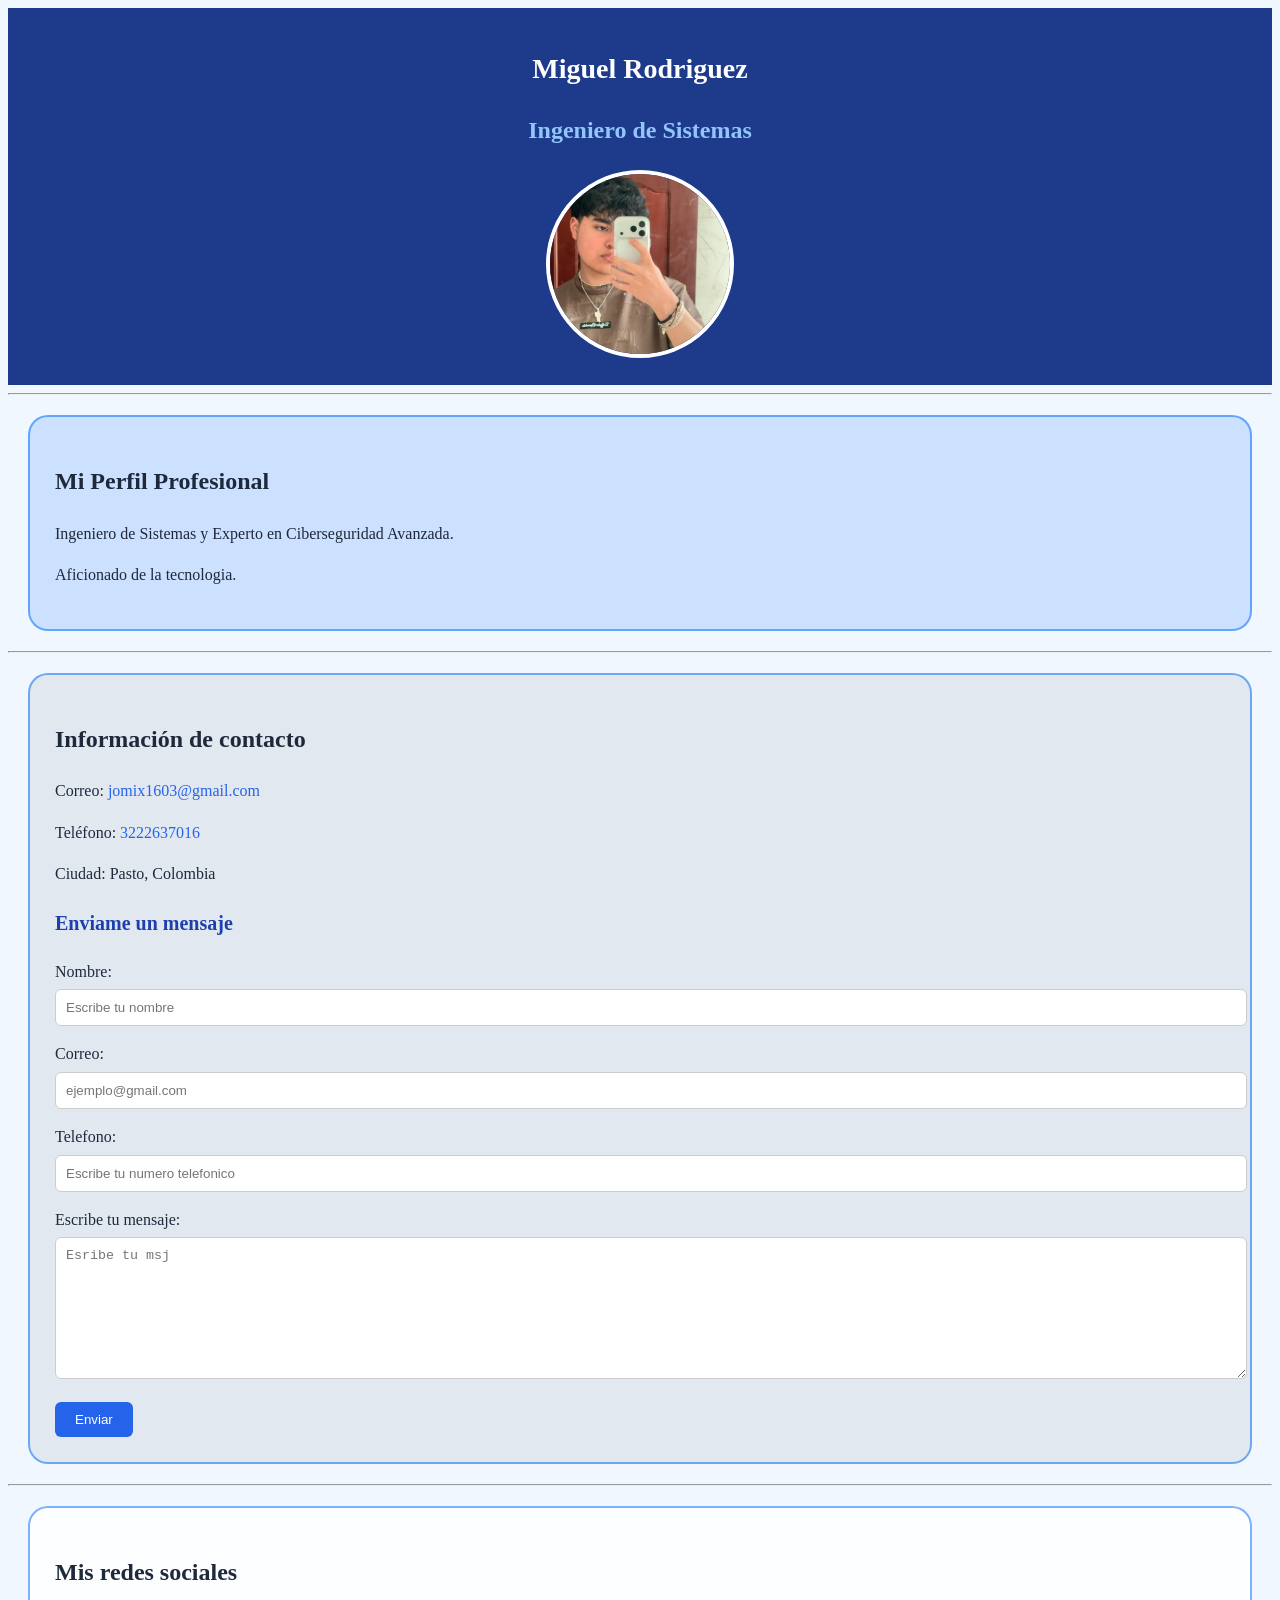
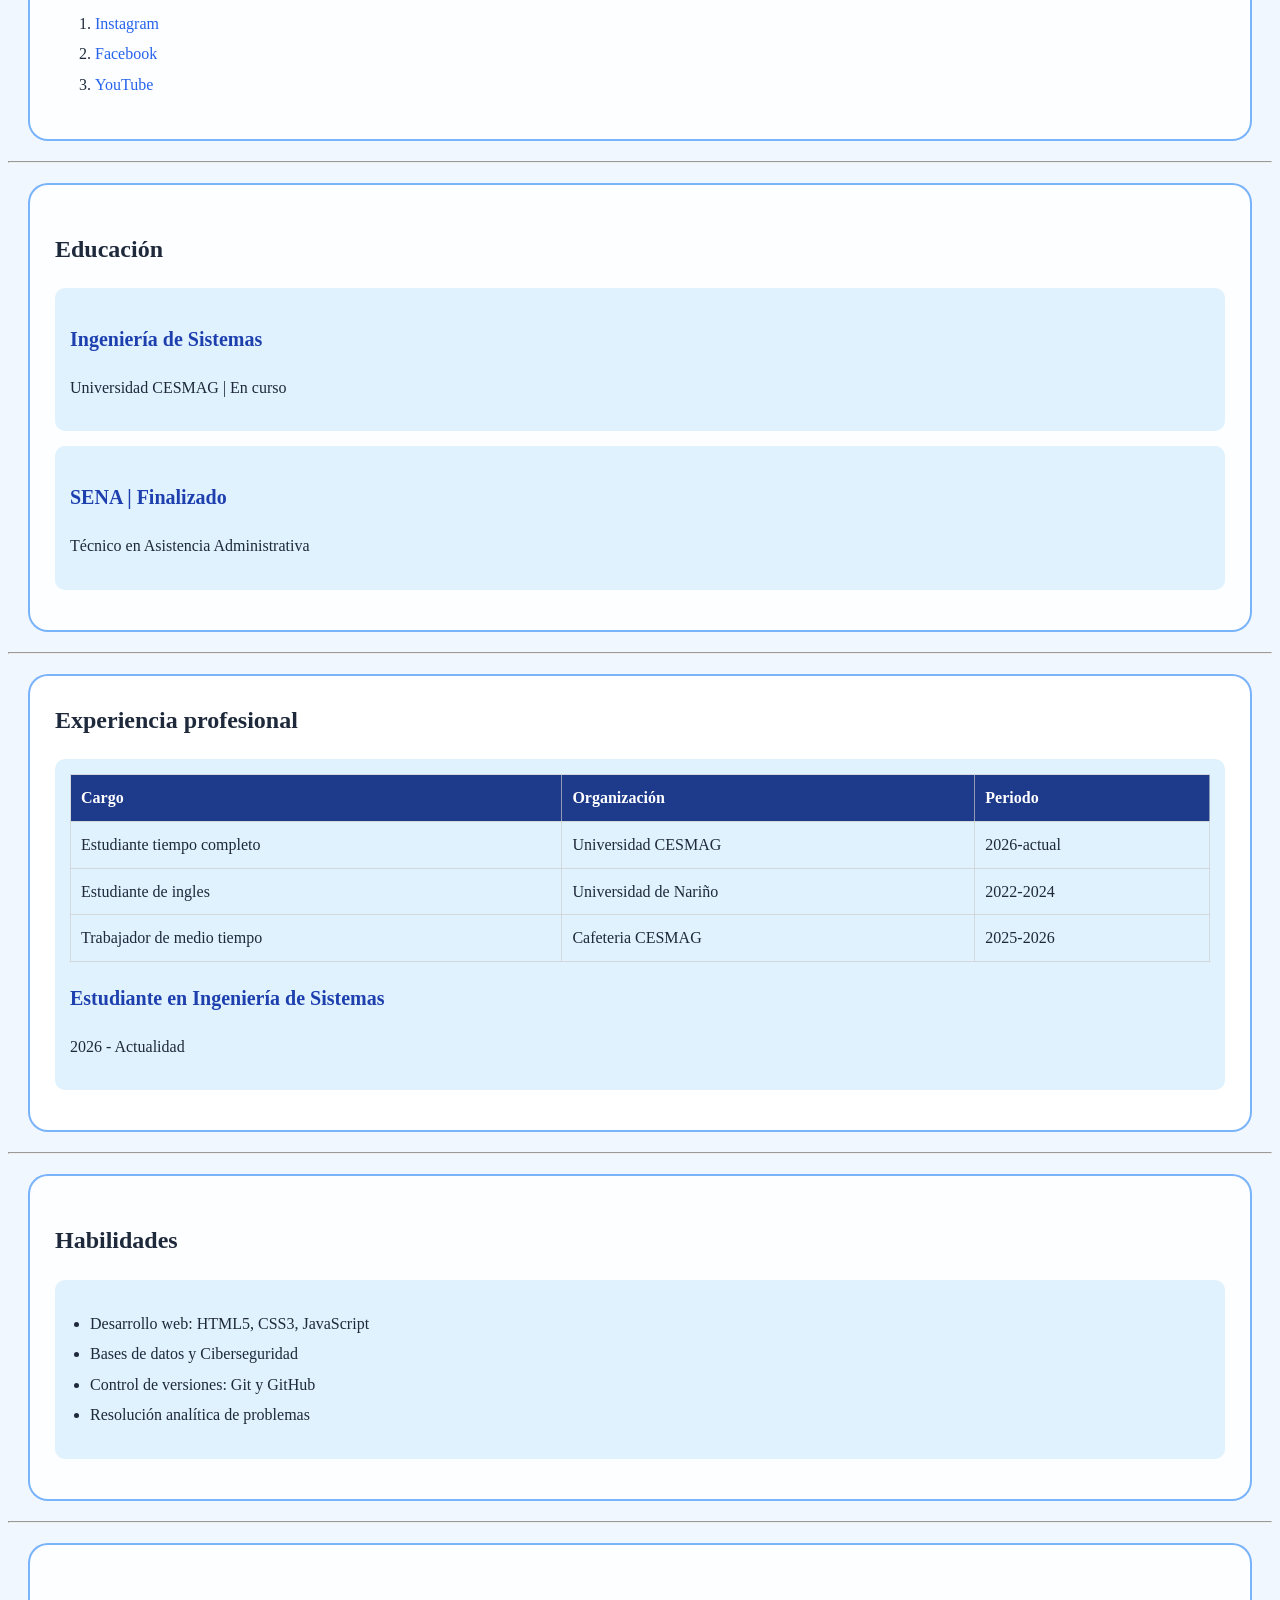
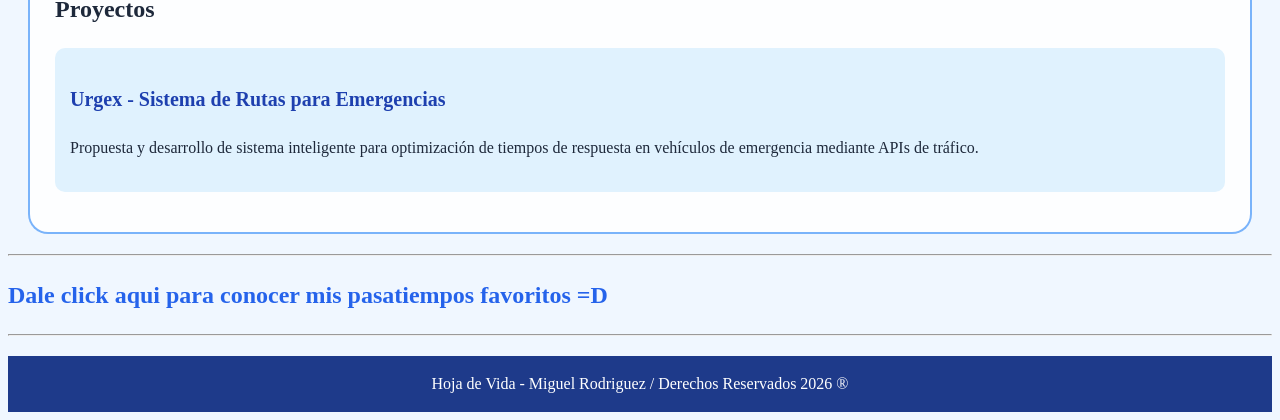
<file: index.html>
<!DOCTYPE html>
<html lang="es">
<head>
    <meta charset="UTF-8">
    <meta name="viewport" content="width=device-width, initial-scale=1.0">
    <title>Soy Miguel y esta es mi hoja de vida</title>
    <link rel="stylesheet" href="css/styles.css">
</head>

<body>
  <!-- Encabezado principal -->
   <header>
    <h1>Miguel Rodriguez</h1>
    <h2>Ingeniero de Sistemas</h2>
    <img src="IMG/WhatsApp Image 2026-08-27 at 08.27.47.jpeg" alt="Fotografía de Miguel Rodriguez" width="200">   
  </header>

    <hr>

    <main>
          <!-- Perfil profesional -->


      <section class="section" id="Perfil">
    <h2>Mi Perfil Profesional</h2>
    
    <p>
      Ingeniero de Sistemas y Experto en Ciberseguridad Avanzada.
    </p>

    <p>
      Aficionado de la tecnologia.
    </p>
      </section>

    <hr>
   
    <!-- Información de contacto -->
      <section class="section" id="contacto">
    <h2>Información de contacto</h2>

    <p>Correo: 
      <a href="mailto:jomix1603gmail.com">jomix1603@gmail.com</a>
    </p>
    <p>Teléfono:
      <a href="tel:3222637016">3222637016</a>
    </p>
    <p>Ciudad: Pasto, Colombia</p>
    

    <h3>Enviame un mensaje</h3>
    

    <form action="">
      <label for="nombre">Nombre: </label>
      <input type="text" id="nombre" name="nombre" placeholder="Escribe tu nombre" required> 

      <label for="correo">Correo: </label>
      <input type="email" id="correo" name="correo" placeholder="ejemplo@gmail.com" required>

      <label for="telefono">Telefono: </label>
      <input type="tel" id="telefono" name="telefono" placeholder="Escribe tu numero telefonico"> 
      
      <br>

      <label for="mensaje"> Escribe tu mensaje: </label>
      <textarea name="mensaje" id="mensaje" placeholder="Esribe tu msj" required></textarea>

      <button type="submit">Enviar</button>
      
    </form>
     
      </section>
    
      <!-- <hr> Salto de linea que me dibuja la division> -->
    <!-- <br> Salto de linea> -->

    <hr>
       
    <section class="section" id="Redes">
    <!-- Redes sociales -->
    <h2>Mis redes sociales</h2>
    <article class="Redes-sociales">


    <!-- <ul> indica que voy a tener una lista NO ORDENADA (. . .)-->
    <!-- <ol> indica que voy a tener una lista ORDENADA (1, 2, 3...)-->
    
    <ol> 
      <!-- Yo tengo un <li> por cada elemento que va a tener mi lista -->
      
      <li> 
        <a href="https://www.instagram.com/migue_163_?igsi=MWlvbWxyYXczZHZsbQ%3D%3D&utm_source=qr" target="_blank" Instagram> Instagram
       </a>
      </li>
      <li>
       <a href="https://www.facebook.com/" target="_blank" Facebook> Facebook
       </a>
      </li>
      <li>
        <a href="https://www.youtube.com/" target="_blank" YouTube> YouTube
        </a>
      </li>          
    </ol>
      </section>   
    <hr>
       
    <section class="section" id="Educación">
    <div>
     <h2>Educación</h2>
    <article class="Educación">
     <h3>Ingeniería de Sistemas</h3>
     <p>Universidad CESMAG | En curso</p>
    </article>

    <article class="Educación">
     <h3>SENA | Finalizado</h3>
     <p>Técnico en Asistencia Administrativa</p>
    </article>

    </div>
      </section>
        
    <hr>

       <section class="seccion" id="Experiencia">
    <div>
     <h2>Experiencia profesional</h2>
          <article class="Experiencia">
     <table>
       <thead>
          <tr>
            <th>Cargo</th>
            <th>Organización</th>
            <th>Periodo</th>
          </tr>
       </thead>
       <tbody>
          <tr>
            <td>Estudiante tiempo completo</td>
            <td>Universidad CESMAG</td>
            <td>2026-actual</td>
          </tr>
          <tr>
            <td>Estudiante de ingles</td>
            <td>Universidad de Nariño</td>
            <td>2022-2024</td>
          </tr>
          <tr>
            <td>Trabajador de medio tiempo</td>
            <td>Cafeteria CESMAG</td>
            <td>2025-2026</td>
          </tr>
       </tbody>
     </table>
     <article>
     <h3>Estudiante en Ingeniería de Sistemas</h3>
     <p>2026 - Actualidad</p>
     </article>
    </div>
      </section>


    <hr>

     <section class="section" id="Habilidades">
    <div>
    <h2>Habilidades</h2>
     <article class="Habilidades">
    <ul>
      <li>Desarrollo web: HTML5, CSS3, JavaScript</li>
      <li>Bases de datos y Ciberseguridad</li>
      <li>Control de versiones: Git y GitHub</li>
      <li>Resolución analítica de problemas</li>
    </ul>
    </div>
     </section>

    <hr>

     <section class="section" id="Proyectos">
    <div>
     <h2>Proyectos</h2>
     <article class="Proyectos">
     <h3>Urgex - Sistema de Rutas para Emergencias</h3>
    <p>Propuesta y desarrollo de sistema inteligente para optimización de tiempos de respuesta en vehículos de emergencia mediante APIs de tráfico.</p>
    </article>
  </div>
     </section>



    <hr>
    <h2>
      <a href="Pasatiempos.html">Dale click aqui para conocer mis pasatiempos favoritos =D</a>
    </h2>

    </main>

    <hr>
    <!-- Pie de pagina -->
     <footer>
    Hoja de Vida - Miguel Rodriguez / Derechos Reservados 2026 ®
     </footer>
</body>
</html>
</file>
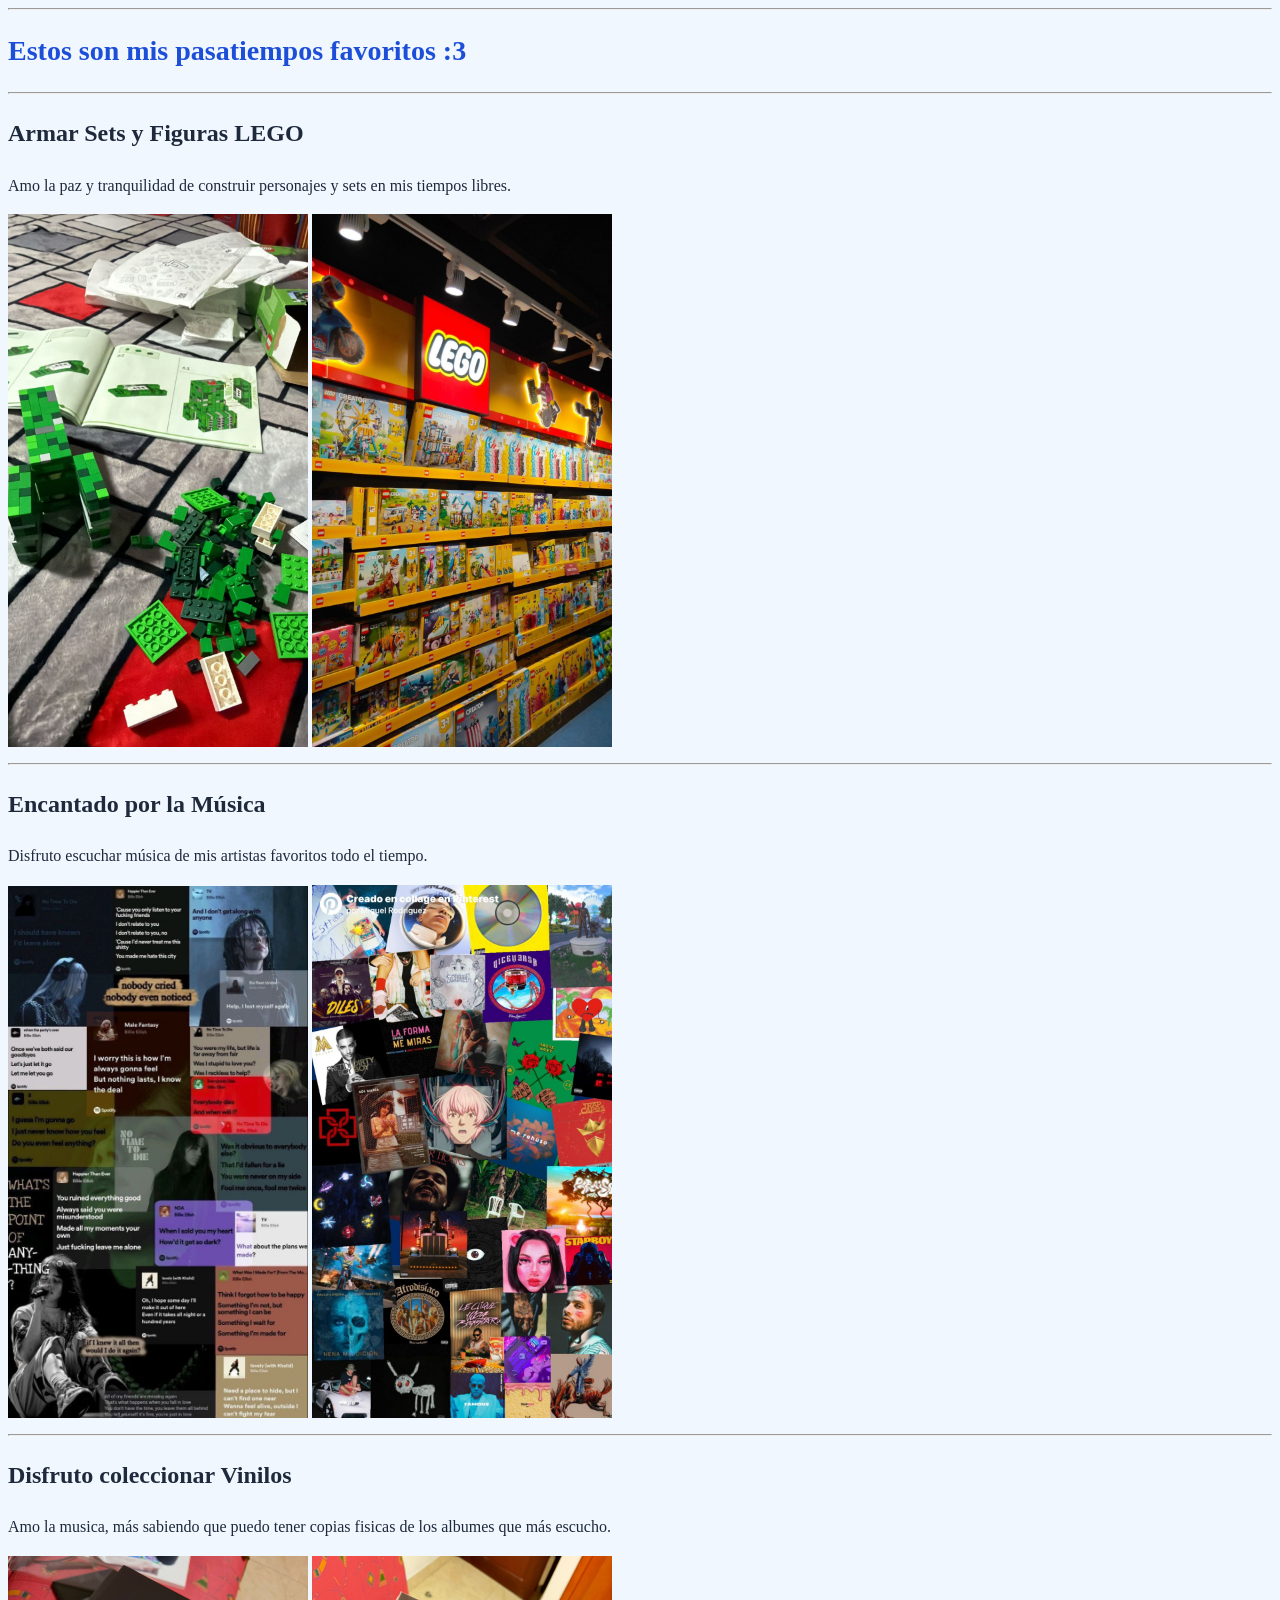
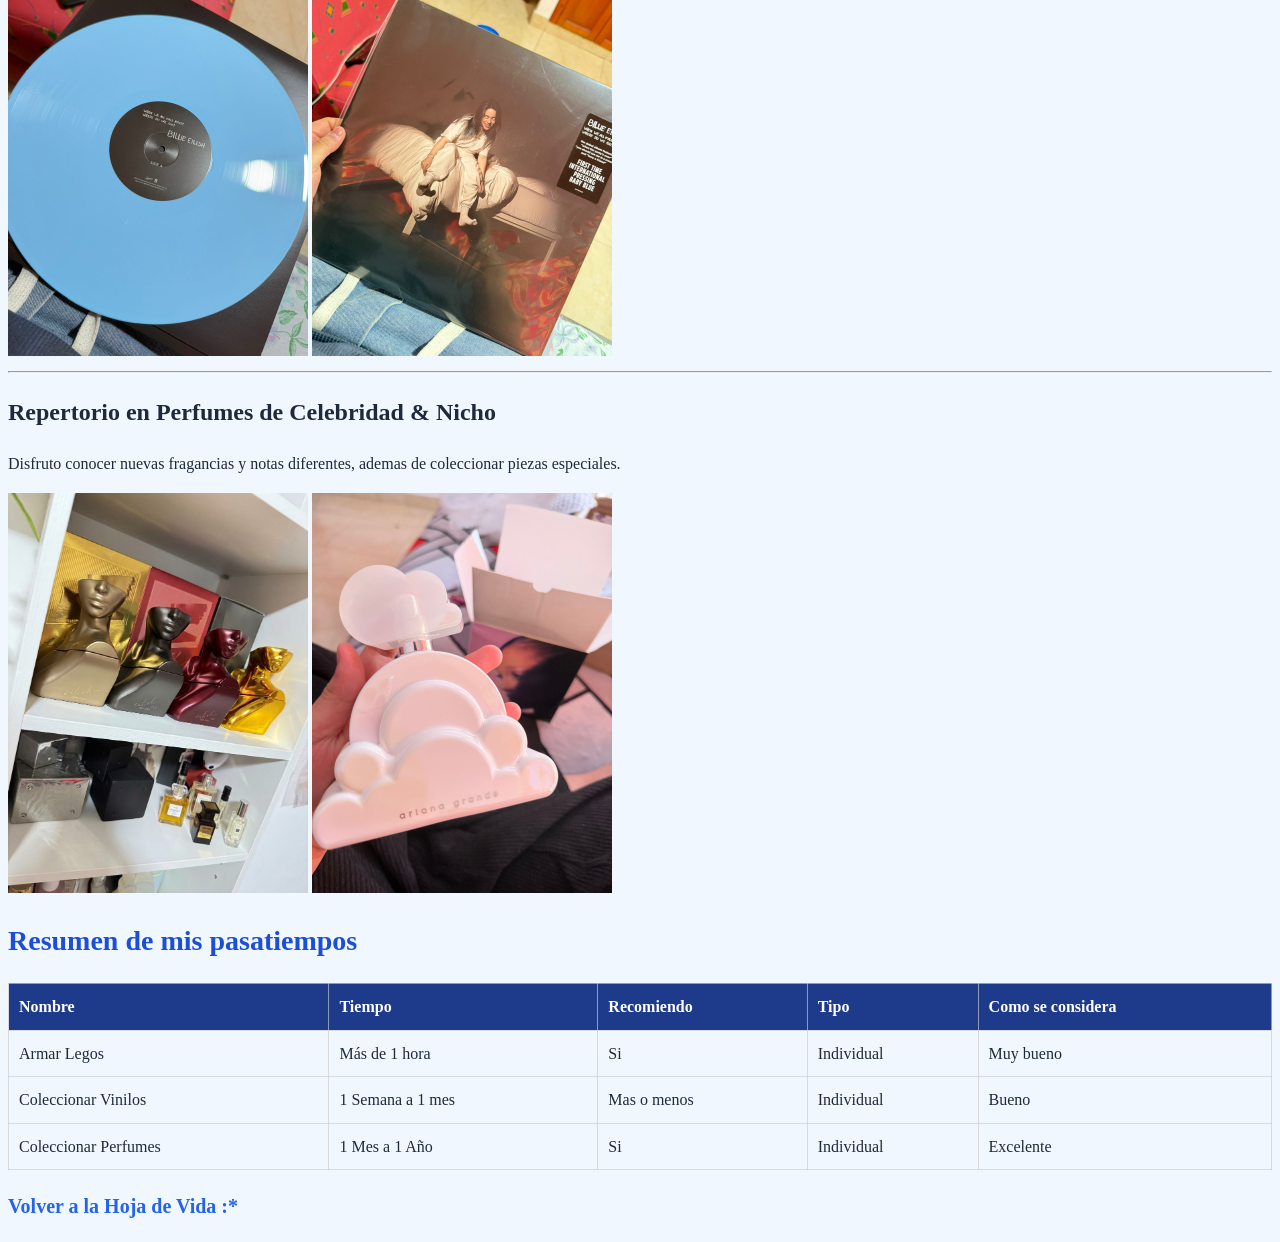
<file: Pasatiempos.html>
<!DOCTYPE html>
<html lang="es">
<head>
    <meta charset="UTF-8">
    <meta name="viewport" content="width=device-width, initial-scale=1.0">
    <title>Pasatiempos</title>
    <link rel="stylesheet" href="css/styles.css">
</head>
<body>
    
    <hr>
        <h1>Estos son mis pasatiempos favoritos :3</h1>

    <hr>

    <h2>Armar Sets y Figuras LEGO</h2>
    <p>Amo la paz y tranquilidad de construir personajes y sets en mis tiempos libres.</p>
    <img src="IMG/WhatsApp Image 2026-09-02 at 20.59.00 (2).jpeg" alt="Lego" width="300">
    <img src="IMG/WhatsApp Image 2026-09-02 at 21.08.36.jpeg" alt="Lego" width="300">

    <hr>

    <h2>Encantado por la Música</h2>
    <p>Disfruto escuchar música de mis artistas favoritos todo el tiempo.</p>
    <img src="IMG/WhatsApp Image 2026-09-02 at 21.08.24.jpeg" alt="Musica" width="300">
    <img src="IMG/WhatsApp Image 2026-09-02 at 21.18.24.jpeg" alt="Musica" width="300">

    <hr>

    <h2>Disfruto coleccionar Vinilos</h2>
    <p>Amo la musica, más sabiendo que puedo tener copias fisicas de los albumes que más escucho.</p>
    <img src="IMG/WhatsApp Image 2026-09-02 at 20.59.00 (1).jpeg" alt="Vinilo" width="300">
    <img src="IMG/WhatsApp Image 2026-09-02 at 20.59.00.jpeg" alt="Vinilo" width="300">

    <hr>

    <h2>Repertorio en Perfumes de Celebridad & Nicho</h2>
    <p>Disfruto conocer nuevas fragancias y notas diferentes, ademas de coleccionar piezas especiales.</p>
    <img src="IMG/WhatsApp Image 2026-09-02 at 21.24.01.jpeg" alt="Perfume" width="300">
    <img src="IMG/WhatsApp Image 2026-09-02 at 21.23.36.jpeg" alt="Perfume" width="300">

        <br>
    <h1>Resumen de mis pasatiempos</h1>
    <table>
        <thead>
            <tr>
                <th>Nombre</th>
                <th>Tiempo</th>
                <th>Recomiendo</th>
                <th>Tipo</th>
                <th>Como se considera</th>
            </tr>
        </thead>
        <tbody>
            <tr>
                <td>Armar Legos</td>
                <td>Más de 1 hora</td>
                <td>Si</td>
                <td>Individual</td>
                <td>Muy bueno</td>
            </tr>
            <tr>
                <td>Coleccionar Vinilos</td>
                <td>1 Semana a 1 mes</td>
                <td>Mas o menos</td>
                <td>Individual</td>
                <td>Bueno</td>
            </tr>
            <tr>
                <td>Coleccionar Perfumes</td>
                <td>1 Mes a 1 Año</td>
                <td>Si</td>
                <td>Individual</td>
                <td>Excelente</td>
            </tr>
        </tbody>
    </table>
</body>
</html>


    <h3><a href="index.html">Volver a la Hoja de Vida :*</a></h3>
</file>
<file: css/styles.css>
body {
    background-color: #f0f7ff;
    color: #1e293b;          
    font-family: Georgia, serif;
    line-height: 1.6; /* INTERLINEADO */
}

h1 {
    color: #1d4ed8;         
    font-size: 28px;
}

h3 {
    font-size: 20px;
    color: #1e40af;         
}

p {
    line-height: 1.6; /* INTERLINEADO */
}


/* SECCIONES */

section { /* ETIQUETA */
    background-color: #ffffffd9; 
    padding: 25px;
    margin: 20px;
    border: 2px solid #006ef585;
    border-radius: 20px;
}

.seccion h2 { /* CLASE (.)*/
    margin-top: 0;
}

.seccion { /* CLASE (.) */
    background-color: #ffffff;  
}

#Perfil { /* ID (#) */
    background-color: #c7dfffe3;  
}

#contacto {
    background-color: #e2e8f0;  
}


/* ENCABEZADO */

header {
    background-color: #1e3a8a;  
    color: #ffffff;
    text-align: center;
    padding: 20px 0;
}

header h1 {
    color: #ffffff;
}

header h2 {
    color: #93c5fd; 
}

header img{
    width: 180px;
    height: 180px;
    border-radius: 50%;
    object-fit: cover;
    border: 4px solid white;
}

/* ENLACES */
a {
    color: #2563eb;  
    text-decoration: none;
}
a:hover{
    text-decoration: underline;
}

/* LISTAS */

ul{
    padding-left: 20px;
}

li{
    margin-bottom: 5px;
}

/* FORMULARIO */
form {
    margin-top: 20px;
}

label {
    display: block;
    margin-bottom: 5px;
    front-weight: bold;
}

input,
textarea {
    width: 100%;
    padding: 10px;
    margin-bottom: 15px;
    border: 1px solid #ccc;
    border-radius: 6px;
    front-family: inherit;
}

textarea {
    resize: vertical;
    min-height: 120px;
}

button {
    background-color: #2563eb;
    color: #ffffff;
    border: none;
    padding: 10px 20px;
    border-radius: 6px;
    cursor: pointer;
}

/* TABLAS */
table {
    width: 100%;
    border-collapse: collapse;
}
th, td {
    border: 1px solid #cccccca9;
    padding: 10px;
    text-align: left;
}
th {
    background-color: #1e3a8a;  
    color: #ffffff;
}


/* PROYECTOS */

.Proyectos {
    background-color: #e0f2fe;  
    padding: 15px;
    margin-bottom: 15px;
    border-radius: 10px;
}
.Educación {
    background-color: #e0f2fe;  
    padding: 15px;
    margin-bottom: 15px;
    border-radius: 10px;

}
.Experiencia {
    background-color: #e0f2fe;  
    padding: 15px;
    margin-bottom: 15px;
    border-radius: 10px;
}
.Habilidades {
    background-color: #e0f2fe;  
    padding: 15px;
    margin-bottom: 15px;
    border-radius: 10px;
}


/* PIE DE PAGINA */
footer {
    background-color: #1e3a8a;  
    color: #ffffff;
    text-align: center;
    padding: 15px 0;
    margin-top: 20px;
}

footer a {
    color: #93c5fd; 
    text-decoration: none;
}
</file>
